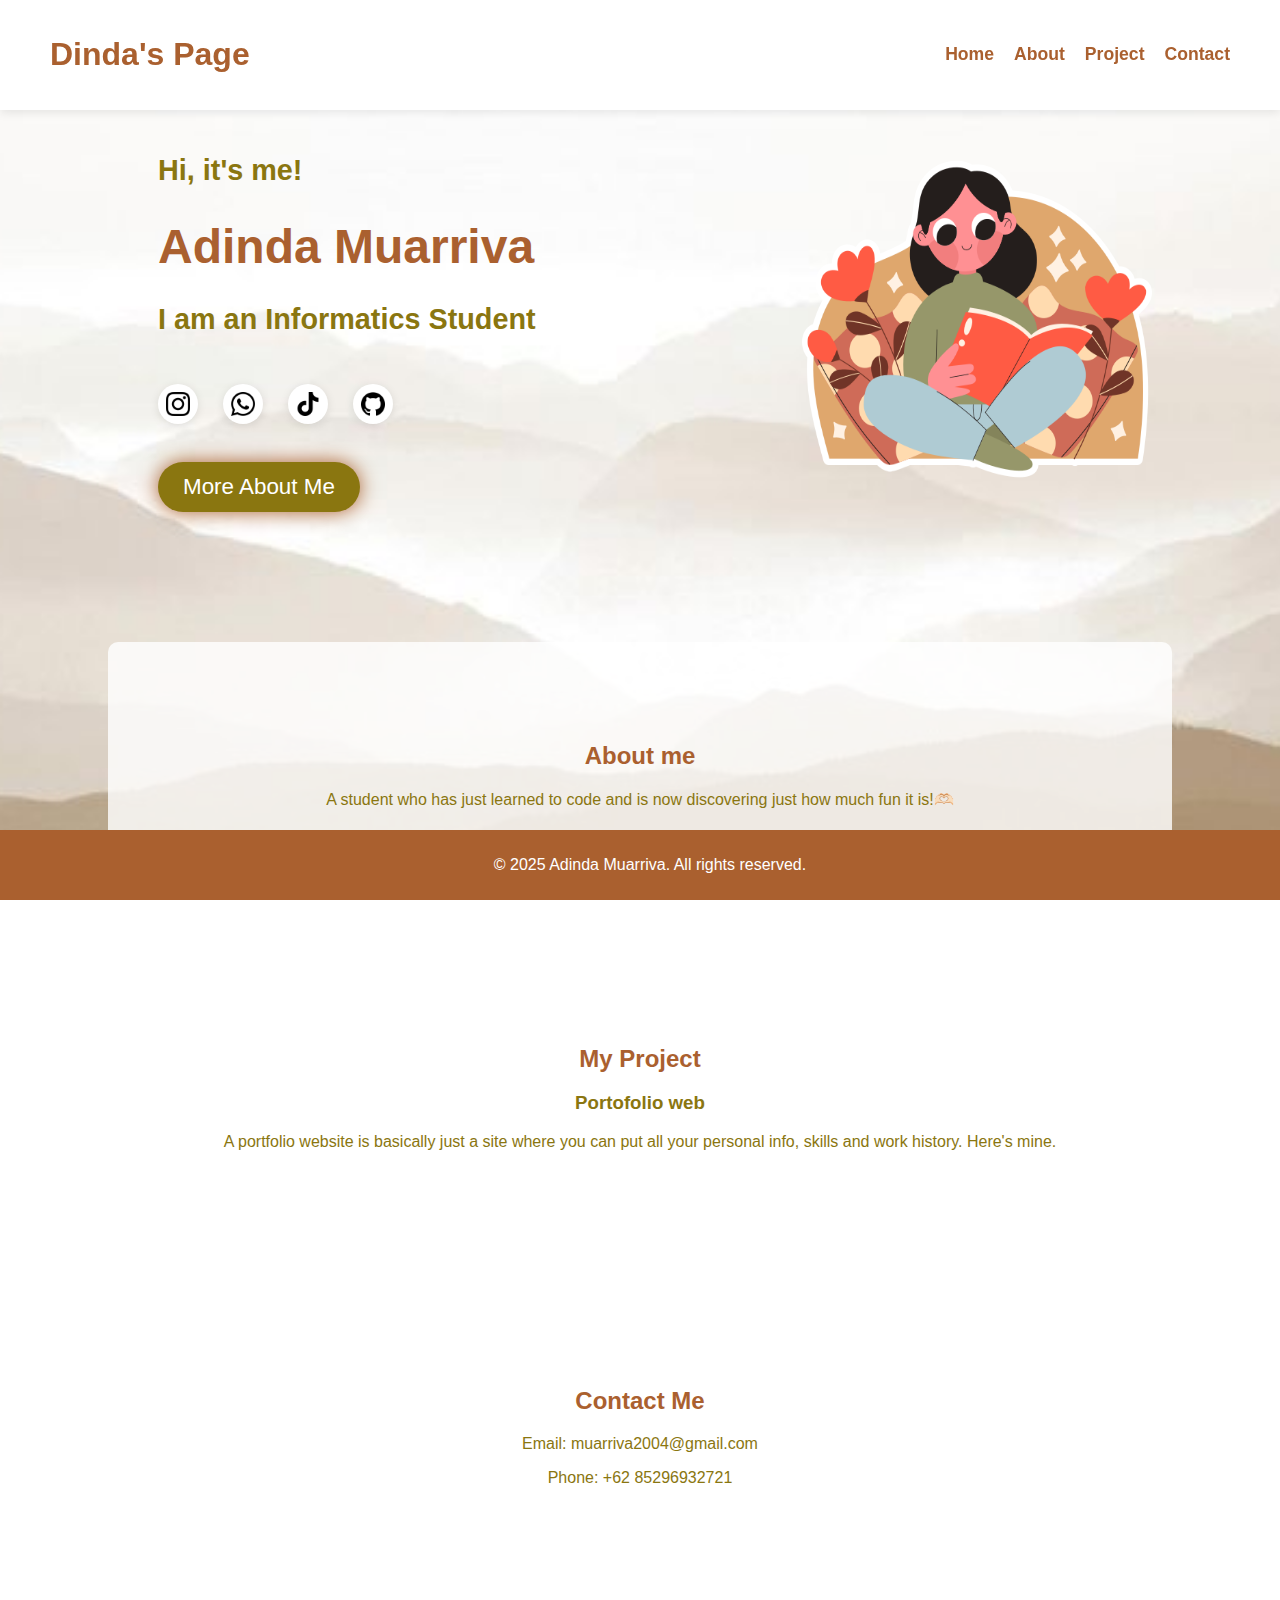
<file: index.html>
<!DOCTYPE html>
<html lang="en">
<head>
    <meta charset="UTF-8">
    <meta name="viewport" content="width=device-width, initial-scale=1.0">
    <title>Dinda's</title>
    <link rel="stylesheet" href="styles.css">
</head>
<body>
    <!-- Header -->
    <header>
        <nav>
            <h1>Dinda's Page</h1>
            <ul>
                <li><a href="#home">Home</a></li>
                <li><a href="#about">About</a></li>
                <li><a href="#projects">Project</a></li>
                <li><a href="#contact">Contact</a></li>
            </ul>
        </nav>
    </header>
    
    <!-- Home Section -->
    <section id="home" class="layout">
        <div class="text">
            <h2>Hi, it's me!</h2>
            <h1>Adinda Muarriva</h1>
            <h3>I am an Informatics Student</h3>
            <br>
            <div class="socials">
                <a href="https://www.instagram.com/adinda.muarrivaa_/" target="_blank">
                    <img src="instagram.png" alt="Instagram">
                </a>
                <a href="https://wa.me/85296932721" target="_blank">
                    <img src="whatsapp.png" alt="WhatsApp">
                </a>
                <a href="https://www.tiktok.com/@dinnda.y" target="_blank">
                    <img src="tiktok.png" alt="TikTok">
                </a>
                <a href="https://github.com/AdindaMuarriva" target="_blank">
                    <img src="github.png" alt="GitHub">
                </a>
            </div>
            <br>
            <a href="bio.html" class="button">More About Me</a>
        </div>
        <div class="profile">
            <img src="profile.png" alt="Profile Picture">
        </div>
    </section>
    
    <!-- About Section -->
    <section id="about">
        <h2>About me</h2>
        <p style="color: #8a7610;">A student who has just learned to code and is now discovering just how much fun it is!🫶🏻</p>
    </section>
    
    <!-- Projects Section -->
    <section id="projects">
        <h2>My Project</h2>
        <div class="project-list">
            <div class="">
                <h3 style="color: #8a7610;">Portofolio web</h3>
                <p style="color: #8a7610;">A portfolio website is basically just a site where you can put all your personal info, skills and work history. Here's mine.</p>
            </div>
        </div>
    </section>
    
    <!-- Contact Section -->
    <section id="contact">
        <h2>Contact Me</h2>
        <p style="color: #8a7610;">Email: muarriva2004@gmail.com</p>
        <p style="color: #8a7610;">Phone: +62 85296932721</p>
    </section>
    
    <!-- Footer -->
    <footer>
        <p>&copy; 2025 Adinda Muarriva. All rights reserved.</p>
    </footer>
</body>
</html>
</file>
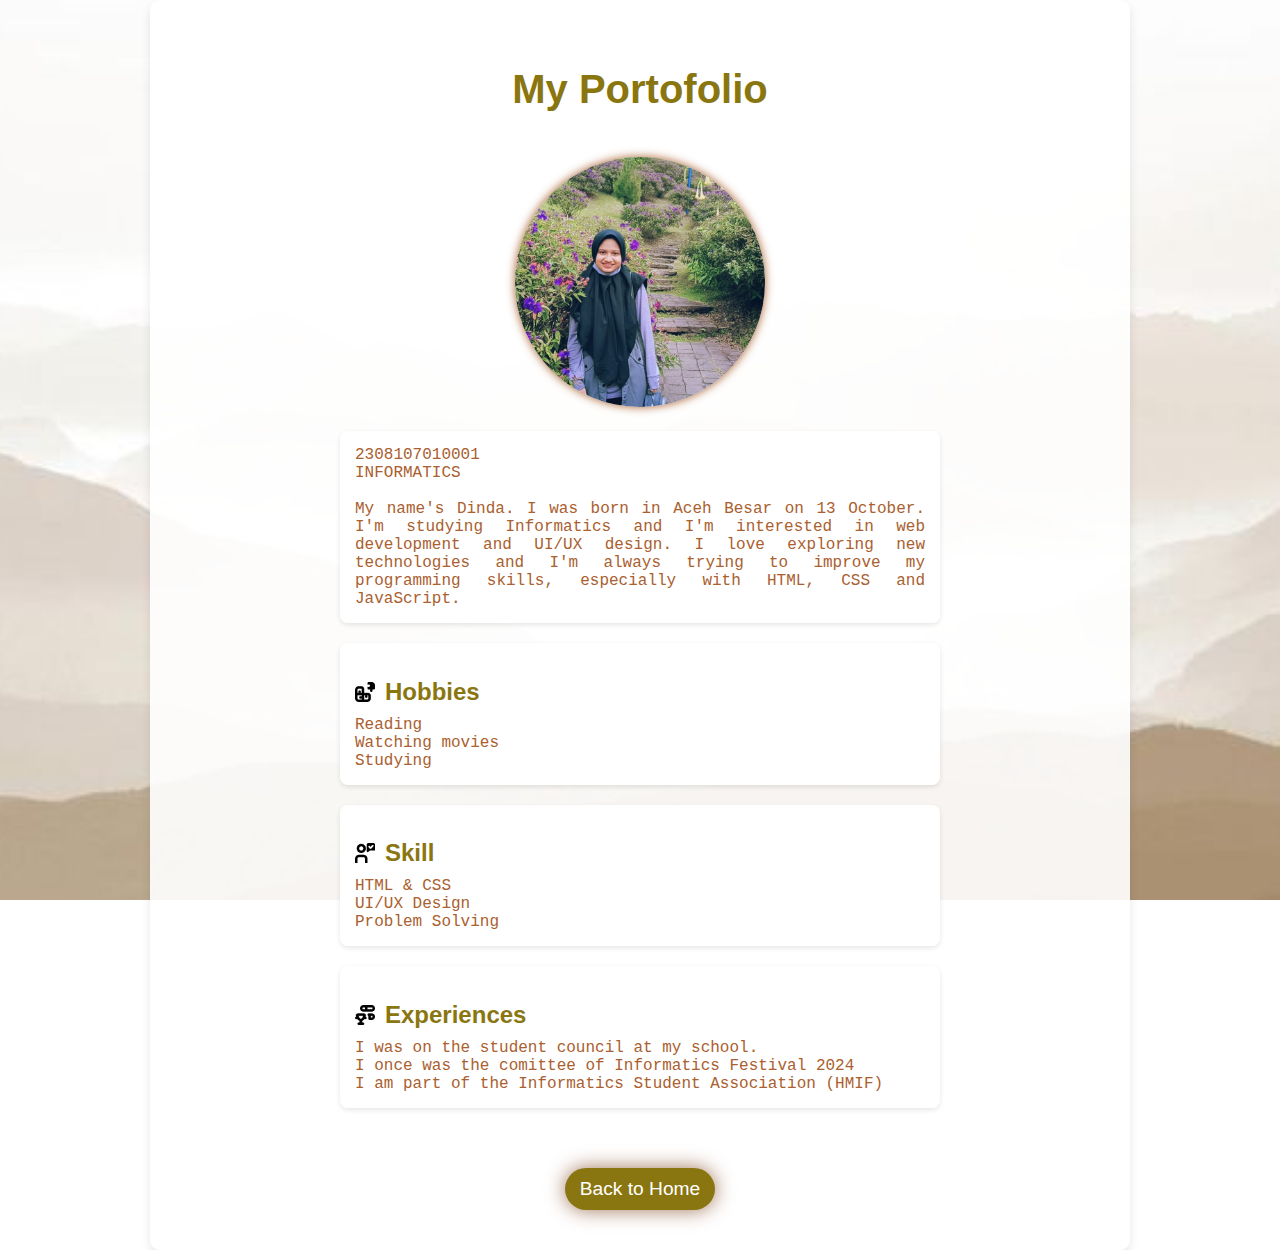
<file: bio.html>
<!DOCTYPE html>
<html lang="id">
<head>
    <meta charset="UTF-8">
    <meta name="viewport" content="width=device-width, initial-scale=1.0">
    <title>Dinda's Bio</title>
    <link rel="stylesheet" href="style2.css">
</head>
<body>
    <div class="container">
        <div class="bio-header">
            <h1>My Portofolio</h1>
        </div>
        <br>
        <div class="bio-content">
            <div class="bio-image">
                <img src="profile2.jpg" alt="Adinda Muarriva">
            </div>
            <div class="bio-sections">
                <section class="bio-info">
                    <ul>
                        <li>2308107010001</li>
                        <li>INFORMATICS</li>
                        <br>
                        <p style="text-align: justify;">My name's Dinda. I was born in Aceh Besar on 13 October. I'm studying Informatics and I'm interested in web development and UI/UX design. I love exploring new technologies and I'm always trying to improve my programming skills, especially with HTML, CSS and JavaScript.</p>
                    </ul>
                </section>
                <section class="bio-info">
                    <h2><img src="hobbies.png" alt="Hobby Icon" class="icon"> Hobbies</h2>
                    <ul>
                        <li>Reading</li>
                        <li>Watching movies</li>
                        <li>Studying</li>
                    </ul>
                </section>
                <section class="bio-info">
                    <h2><img src="skill.png" alt="Skill Icon" class="icon"> Skill</h2>
                    <ul>
                        <li>HTML & CSS</li>
                        <li>UI/UX Design</li>
                        <li>Problem Solving</li>
                    </ul>
                </section>
                <section class="bio-info">
                    <h2><img src="experiences.png" alt="Experience Icon" class="icon"> Experiences</h2>
                    <ul>
                        <li>I was on the student council at my school.</li>
                        <li>I once was the comittee of Informatics Festival 2024</li>
                        <li>I am part of the Informatics Student Association (HMIF)</li>
                    </ul>
                </section>         
        </div>
        <a href="index.html" class="button">Back to Home</a>
    </div>
</body>
</html>
</file>
<file: styles.css>
body {
    font-family: Arial, sans-serif;
    background-color: #ebe7d3;
    color: #aa602f;
    padding: 0;
    margin: 0;
    background: url('background2.jpg') no-repeat center center fixed;
    background-size: cover;
}

header {
    background: rgba(255, 255, 255, 0.9);
    padding: 15px 0;
    text-align: center;
    position: fixed;
    width: 100%;
    top: 0;
    left: 0;
    box-shadow: 0 2px 10px rgba(0, 0, 0, 0.1);
}

nav {
    display: flex;
    justify-content: space-between;
    align-items: center;
    padding: 0 50px;
}

nav ul {
    list-style: none;
    display: flex;
    gap: 20px;
}

nav ul li {
    display: inline;
}

nav ul li a {
    text-decoration: none;
    color: #aa602f;
    font-weight: bold;
    font-size: 1.1em;
}

.layout {
    display: flex;
    justify-content: space-between;
    align-items: center;
    width: 80%;
    max-width: 1200px;
    margin: 100px auto;
    gap: 50px;
}

.text {
    max-width: 50%;
    text-align: left;
    padding: 30px;
}

.text h1 {
    font-size: 3em;
    font-weight: bold;
    margin-bottom: 10px;
}

.text h2, .text h3 {
    font-size: 1.8em;
    color: #8a7610;
    margin-bottom: 10px;
}

.socials {
    margin-top: 20px;
    display: flex;
    gap: 25px;
}

.socials a {
    display: flex;
    justify-content: center;
    align-items: center;
    width: 40px;
    height: 40px;
    background-color: #fff;
    border-radius: 50%;
    box-shadow: 0 2px 10px rgba(0, 0, 0, 0.1);
    transition: transform 0.3s;
}

.socials a img {
    width: 24px;
    height: 24px;
}

.socials a:hover {
    transform: scale(1.1);
}

.profile img {
    width: 350px;
    height: 400px;
    transition: transform 0.3s ease-in-out;
}

.profile img:hover {
    transform: scale(1.05) rotate(2deg);
}

.button {
    display: inline-block;
    background-color: #8a7610;
    color: white;
    padding: 12px 25px;
    border-radius: 30px;
    text-decoration: none;
    font-size: 1.4em;
    box-shadow: 0 0 20px #aa602f;
    transition: 0.3s;
    margin-top: 20px;
}

.button:hover {
    background-color: #1d1f1f;
    box-shadow: 0 0 30px #1d1f1f;
}

#about, #projects, #contact {
    text-align: center;
    padding: 80px 20px;
    background: rgba(255, 255, 255, 0.8);
    margin: 40px auto;
    width: 80%;
    border-radius: 10px;
}


footer {
    text-align: center;
    padding: 10px;
    background: #aa602f;
    color: white;
    position: fixed;
    width: 100%;
    bottom: 0;
}
</file>
<file: style2.css>
body {
    font-family: Arial, sans-serif;
    background-color: #ebe7d3;
    color: #aa602f;
    margin: 0;
    padding: 0;
    display: flex;
    justify-content: center;
    align-items: center;
    min-height: 100vh;
    background: url('background2.jpg') no-repeat center center fixed;
    background-size: cover;
}

.container {
    background: rgba(255, 255, 255, 0.9);
    padding: 40px;
    border-radius: 10px;
    width: 80%;
    max-width: 900px;
    text-align: center;
    box-shadow: 0 4px 10px rgba(0, 0, 0, 0.1);
}

.bio-header h1 {
    font-size: 2.5em;
    font-weight: bold;
    color: #8a7610;
}

.bio-content {
    display: flex;
    flex-direction: column;
    align-items: center;
    gap: 20px;
}

.bio-image img {
    width: 250px;
    height: 250px;
    object-fit: cover;
    border-radius: 50%;
    box-shadow: 0 0 10px #aa602f;
    transition: transform 0.3s ease-in-out;
}

.bio-image img:hover {
    transform: scale(1.05) rotate(1deg);
}

.bio-sections {
    text-align: left;
    width: 100%;
    max-width: 600px;
}

.bio-info {
    margin-bottom: 20px;
    background: rgba(255, 255, 255, 0.95);
    padding: 15px;
    border-radius: 8px;
    box-shadow: 0 2px 5px rgba(0, 0, 0, 0.1);
    transition: transform 0.3s ease-in-out;
}

.bio-info:hover {
    transform: translateY(-5px);
    box-shadow: 0 4px 10px rgba(0, 0, 0, 0.15);
}

.bio-info h2 {
    color: #8a7610;
    font-size: 1.5em;
    margin-bottom: 10px;
    font-weight: bold;
    display: flex;
    align-items: center;
    gap: 10px;
}

.bio-info h2 img {
    width: 20px;
    height: 20px;
} 

.bio-info p, .bio-info ul {
    font-size: 1.0em;
    font-family: 'Courier New';
    margin: 0;
    padding: 0;
    list-style-type: none;
    text-align: justify;
}

.bio-info ul li .bio-info p {
    margin-bottom: 5px;
}

.button {
    display: inline-block;
    background-color: #8a7610;
    color: white;
    padding: 10px 15px;
    border-radius: 30px;
    text-decoration: none;
    font-size: 1.2em;
    box-shadow: 0 0 20px #a07659;
    transition: 0.3s;
    margin-top: 20px;
}

.button:hover {
    background-color: #1d1f1f;
    box-shadow: 0 0 30px #1d1f1f;
}
</file>
